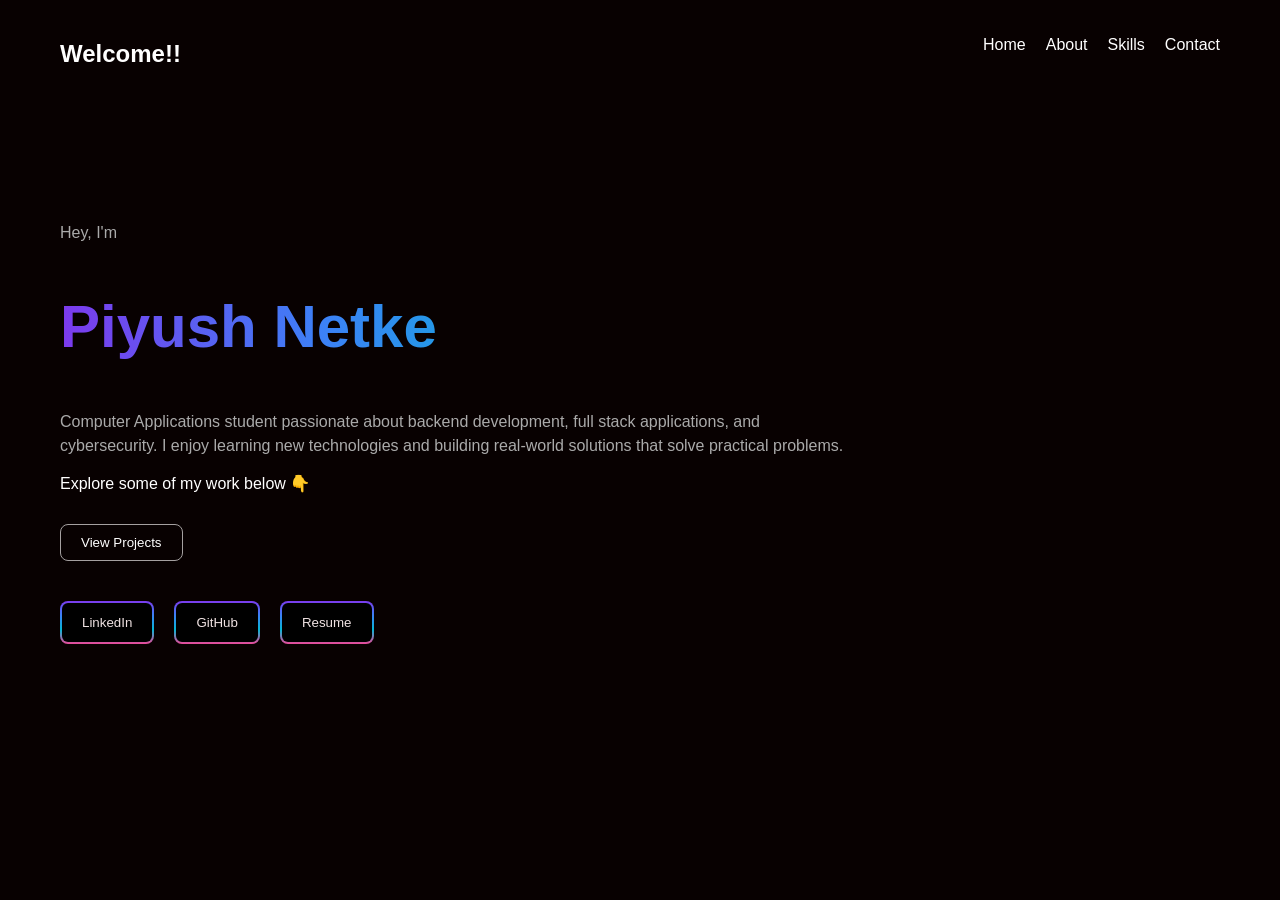
<file: index.htm>
<!DOCTYPE html>
<html lang="en">

<head>
    <meta charset="UTF-8">
    <meta name="viewport" content="width=device-width, initial-scale=1.0">
    <title>PiyushDev</title>
    <link rel="stylesheet" href="style.css">
</head>

<body>
    <nav class="navbar">
        <h2>Welcome!!</h2>
        <ul>
            <li><a href="index.htm">Home</a></li>
            <li><a href="about.html">About</a></li>
            <li> <a href="skills.html">Skills</a></li>
            <li><a href="contact.html">Contact</a></li>
        </ul>
    </nav>
    <section id="hero">

        <p class="intro">Hey, I'm</p>

        <h1 class="name">Piyush Netke</h1>

        <p class="about">

            Computer Applications student passionate about backend development,
            full stack applications, and cybersecurity.
            I enjoy learning new technologies and building real-world solutions
            that solve practical problems.
        </p>
        <p>
            Explore some of my work below 👇
        </p>


        <button id="projectBtn">View Projects</button>
        <div class="buttons">
            <button id="linkedinBtn">LinkedIn</button>
            <button id="githubBtn">GitHub</button>
            <button id="ResumeBtn">Resume</button>
        </div>

    </section>
    <script src="script.js"></script>
</body>

</html>
</file>
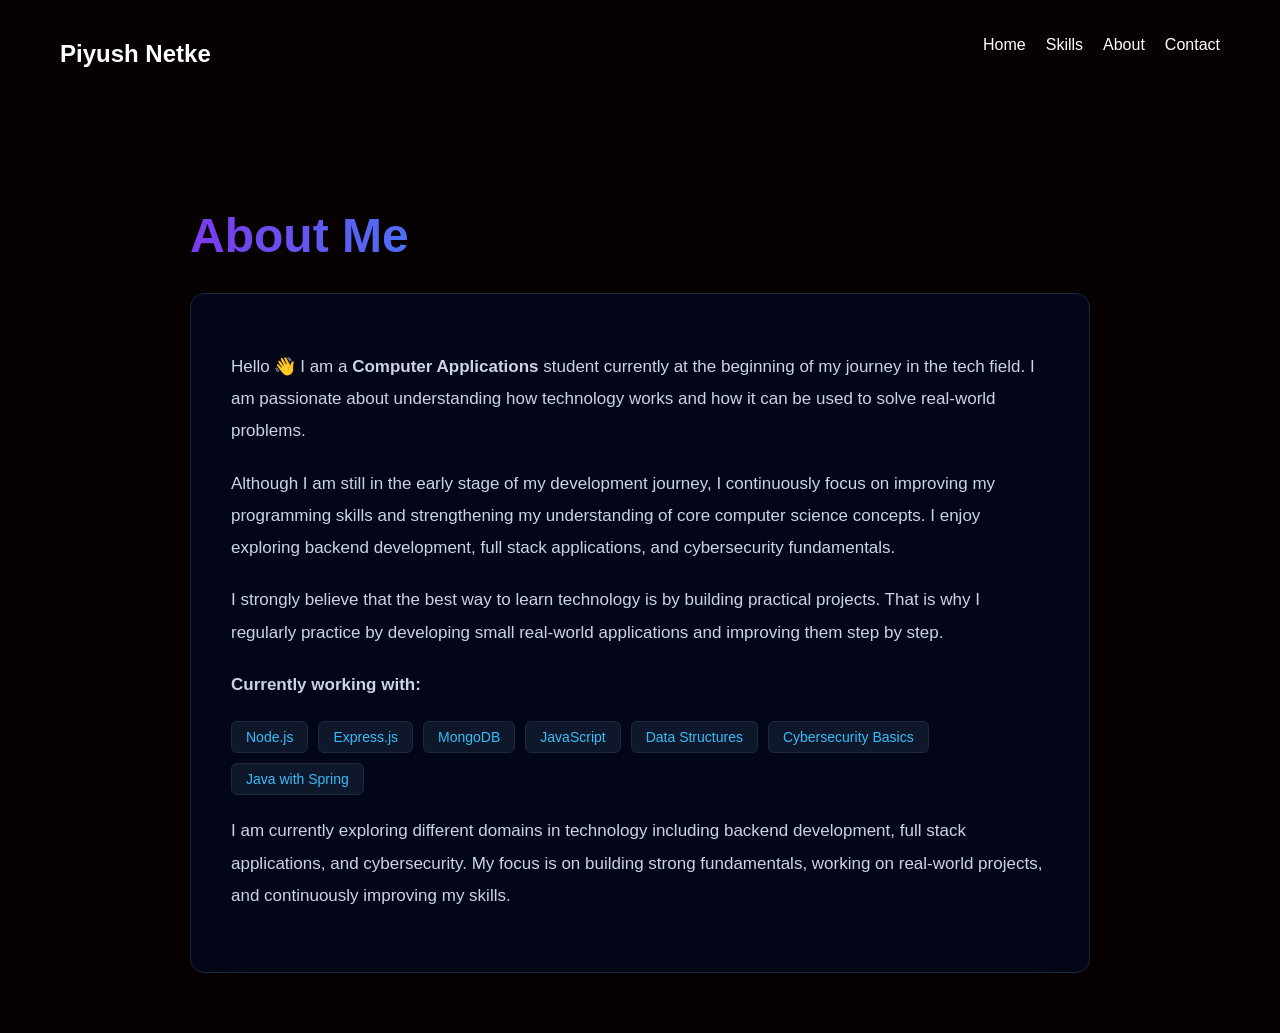
<file: about.html>
<!DOCTYPE html>
<html lang="en">

<head>

    <meta charset="UTF-8">

    <meta name="viewport" content="width=device-width, initial-scale=1.0">

    <title>About</title>

    <link rel="stylesheet" href="style.css">

</head>


<body>


    <!-- NAVBAR -->

    <nav class="navbar">

        <h2>Piyush Netke</h2>

        <ul>

            <li><a href="index.htm">Home</a></li>

            <li><a href="skills.html">Skills</a></li>

            <li><a href="about.html">About</a></li>

            <li><a href="contact.html">Contact</a></li>

        </ul>

    </nav>

    <section class="about-section">

        <div class="about-wrapper">

            <h1 class="gradient-title">

                About Me

            </h1>


            <div class="about-container">
                <p>
                    Hello 👋 I am a <strong>Computer Applications</strong> student currently at the beginning of my journey in the tech
                    field.
                    I am passionate about understanding how technology works and how it can be used to solve real-world
                    problems.

                </p>
                <p>
                    Although I am still in the early stage of my development journey,
                    I continuously focus on improving my programming skills and strengthening
                    my understanding of core computer science concepts.

                    I enjoy exploring backend development, full stack applications,
                    and cybersecurity fundamentals.

                </p>
                <p>
                    I strongly believe that the best way to learn technology is by building practical projects.
                    That is why I regularly practice by developing small real-world applications
                    and improving them step by step.
                </p>
                <p class="tech-title">

                    Currently working with:
                </p>
                <div class="tech-stack">

                    <span>Node.js</span>
                    <span>Express.js</span>
                    <span>MongoDB</span>
                    <span>JavaScript</span>
                    <span>Data Structures</span>
                    <span>Cybersecurity Basics</span>
                    <span>Java with Spring</span>

                </div>
                <p>

                    I am currently exploring different domains in technology
                    including backend development, full stack applications, and cybersecurity.

                    My focus is on building strong fundamentals,
                    working on real-world projects, and continuously improving my skills.

                </p>
            </div>
        </div>
    </section>
</body>

</html>
</file>
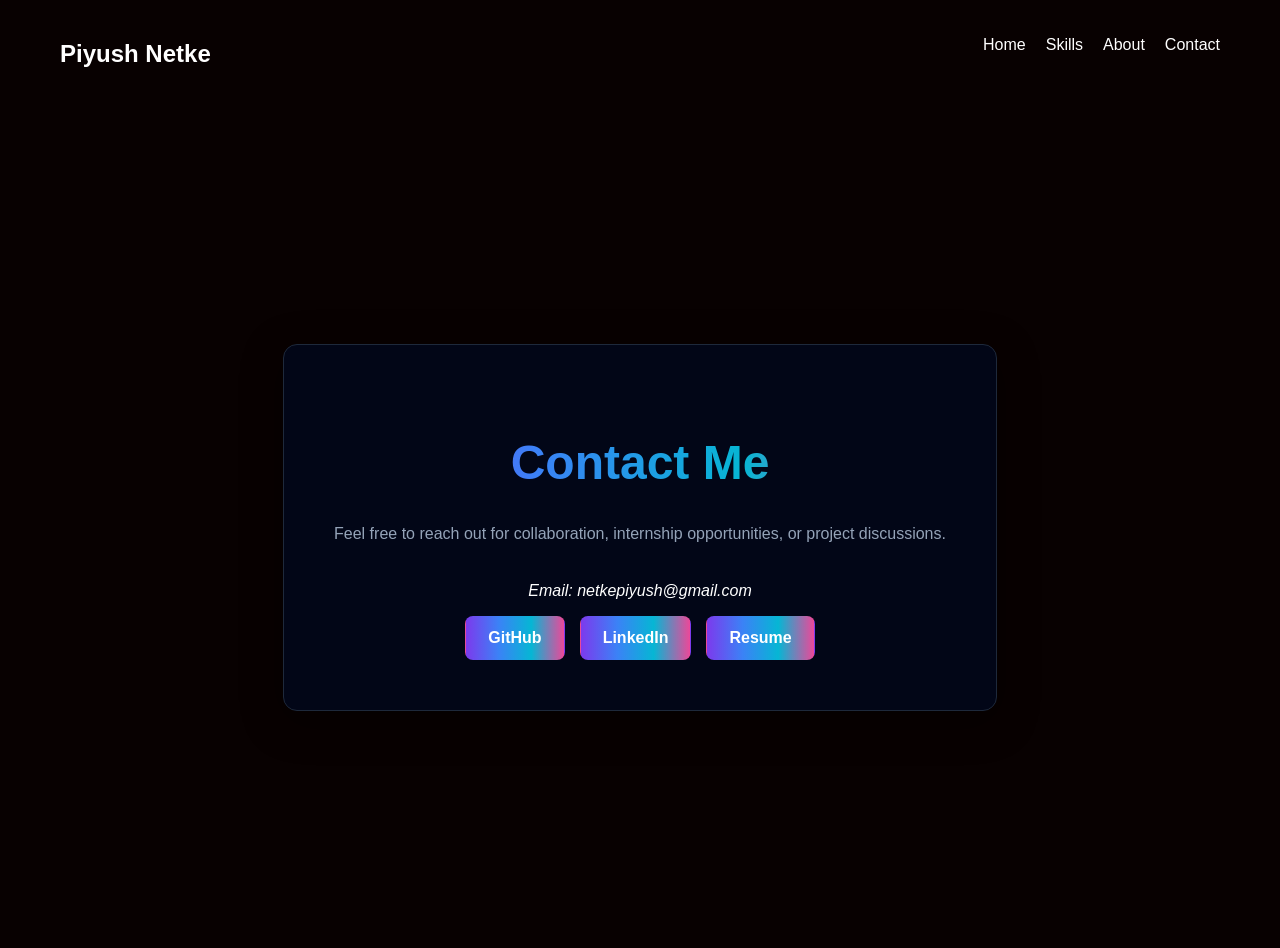
<file: contact.html>
<!DOCTYPE html>
<html lang="en">
<head>
    <meta charset="UTF-8">
    <meta name="viewport" content="width=device-width, initial-scale=1.0">
    <title>Contact</title>
    <link rel="stylesheet" href="style.css">
</head>
<body>
    <nav class="navbar">
        <h2>Piyush Netke</h2>
        <ul>
            <li><a href="index.htm">Home</a></li>
            <li><a href="skills.html">Skills</a></li>
            <li><a href="about.html">About</a></li>
            <li><a href="contact.html">Contact</a></li>
        </ul>
    </nav>
    <section class="contact-section">
        <div class="contact-container">
            <h1 class="gradient-title">
                Contact Me
            </h1>
            <p class="contact-text">
                Feel free to reach out for collaboration,
                internship opportunities, or project discussions.
            </p>

            <p> <i>Email: <span>netkepiyush@gmail.com</i></span></p>


            <div class="contact-buttons">
                <a href="https://github.com/PiyushNetke04" target="_blank" class="contact-btn">
                    GitHub
                </a>
                <a href="https://linkedin.com/in/piyush-netke-a0a9b2403" class="contact-btn">LinkedIn</a>
                <a href="Piyush-Resume.pdf" class="contact-btn">Resume</a>

            </div>
        </div>
    </section>
</body>

</html>
</file>
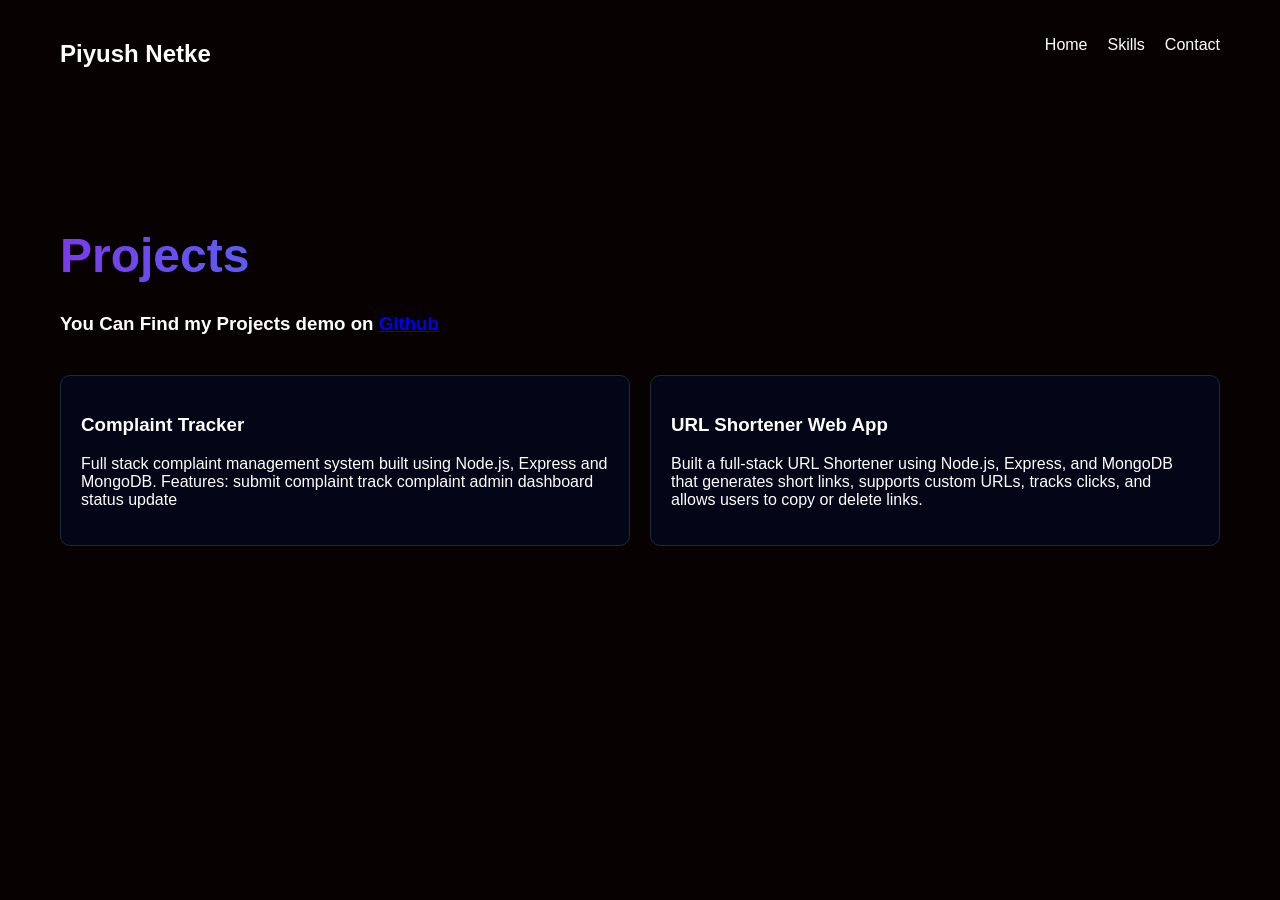
<file: project.html>
<!DOCTYPE html>
<html lang="en">
<head>
    <meta charset="UTF-8">
    <title>Projects</title>
    <link rel="stylesheet" href="style.css">
</head>
<body>

    <nav class="navbar">

        <h2>Piyush Netke</h2>

        <ul>

            <li><a href="index.htm">Home</a></li>

            <li><a href="skills.html">Skills</a></li>

            <li><a href="contact.html">Contact</a></li>

        </ul>

    </nav>
    <section class="projects-section">
        <h1 class="gradient-title">
            Projects
        </h1>
        <h3>You Can Find my Projects demo on <a href="https://github.com/PiyushNetke04">Github</a></h3>
        <div class="projects-container">
            <div class="project-card">
                <h3>Complaint Tracker</h3>
                <p>
                    Full stack complaint management system
                    built using Node.js, Express and MongoDB.

                    Features:

                    submit complaint
                    track complaint
                    admin dashboard
                    status update

                </p>
            </div>
            <div class="project-card">
                <h3>URL Shortener Web App</h3>
                <p>
                Built a full-stack URL Shortener using Node.js, Express, and MongoDB that generates short links,
                supports custom URLs, tracks clicks, and allows users to copy or delete links.
                </p>
            </div>
        </div>
    </section>
</body>

</html>
</file>
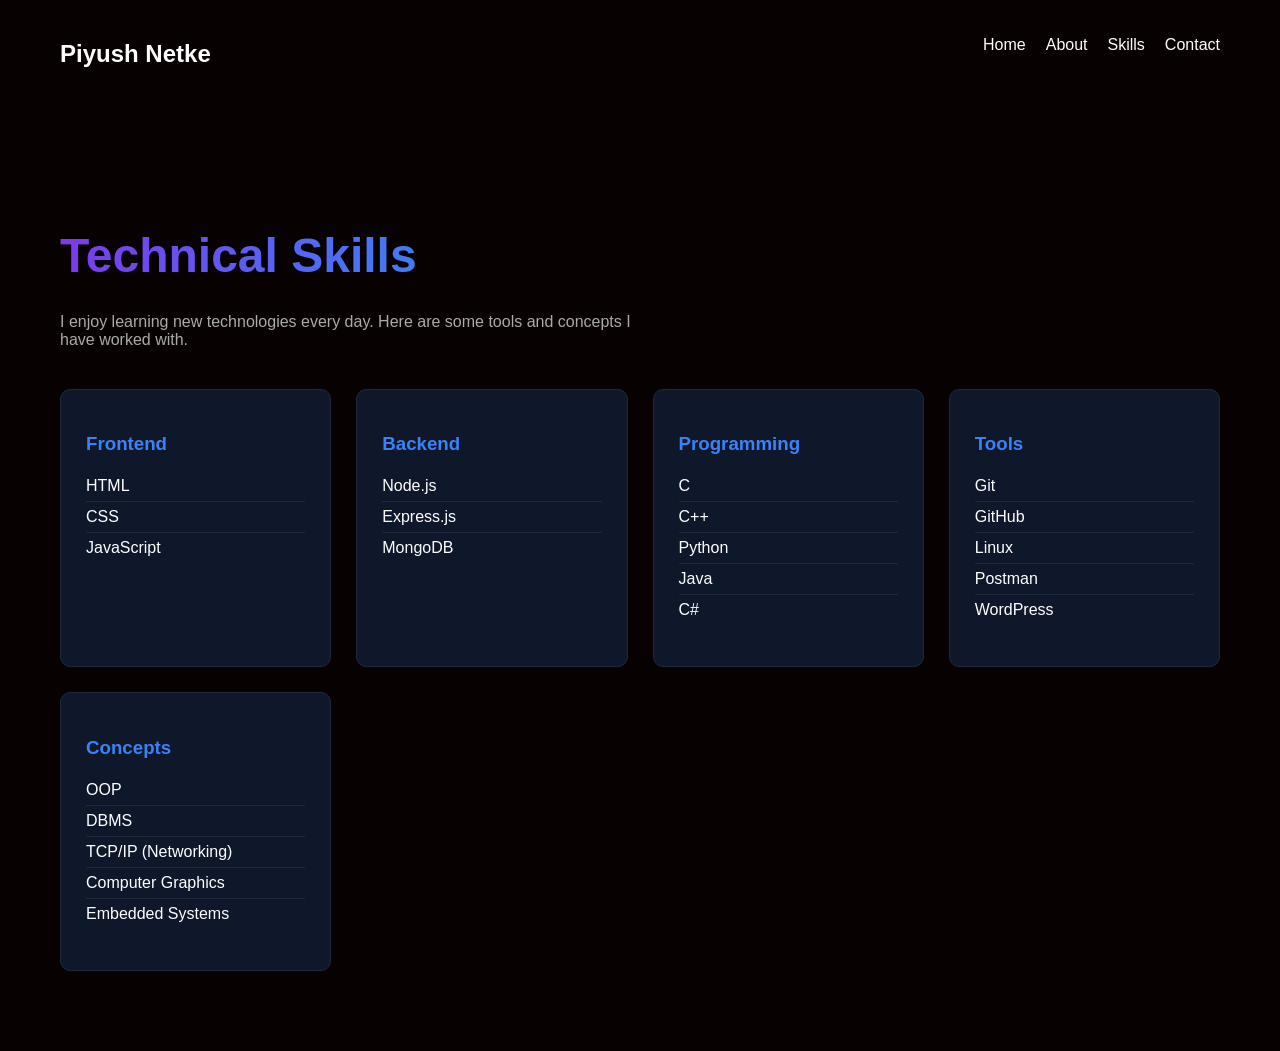
<file: skills.html>
<!DOCTYPE html>
<html lang="en">

<head>

    <meta charset="UTF-8">
    <meta name="viewport" content="width=device-width, initial-scale=1.0">
    <title>Skills</title>
    <link rel="stylesheet" href="style.css">

</head>


<body>

    <nav class="navbar">

        <h2>Piyush Netke</h2>

        <ul>

            <li><a href="index.htm">Home</a></li>
            <li><a href="about.html">About</a></li>
            <li><a href="skills.html">Skills</a></li>
            <li><a href="contact.html">Contact</a></li>

        </ul>

    </nav>



    <section class="skills-section">

        
        <h1 class="gradient-title">

            Technical Skills

        </h1>
        
        <p class="skills-intro">

I enjoy learning new technologies every day.
Here are some tools and concepts I have worked with.
</p>
        <div class="skills-container">
            <div class="skill-card">
                <h3>Frontend</h3>
                <p>
                    <ul>
                    <li>HTML</li>
                    <li>CSS</li>
                    <li>JavaScript</li>
                    </ul>
                </p>
            </div>
            <div class="skill-card">
                <h3>Backend</h3>
                <p>
                    <ul>
                    <li>Node.js</li>
                    <li>Express.js</li>
                    <li>MongoDB</li> 
                    </ul>

                </p>

            </div>



            <div class="skill-card">

                <h3>Programming</h3>
                <p>
                    <ul>
                    <li>C</li>
                    <li>C++</li>
                    <li>Python</li>
                    <li>Java</li>
                    <li>C#</li>
                    </ul>
                </p>
            </div>
            <div class="skill-card">

                <h3>Tools</h3>
                <p>
                    <ul>
                    <li>Git</li>
                   <li>GitHub</li> 
                    <li>Linux</li>
                    <li>Postman</li>
                    <li>WordPress</li>
                    </ul>
                </p>

            </div>



            <div class="skill-card">

                <h3>Concepts</h3>

                <p><ul>
                    <li>OOP</li>
                    <li>DBMS</li>
                    <li>TCP/IP (Networking)</li>
                    <li>Computer Graphics</li>
                    <li>Embedded Systems</li>
                    </ul>
                </p>

            </div>
        </div>
    </section>
</body>

</html>
</file>
<file: style.css>
body {
    margin: 0;
    background: #080101;
    color: white;
    font-family: Arial;
}

.navbar {

    display: flex;
    justify-content: space-between;
    padding: 20px 60px;

}

.navbar ul {

    display: flex;
    gap: 20px;
    list-style: none;

}

.navbar ul li {
    transition: 0.25s;
    cursor: pointer;
}

.navbar ul li:hover {
    transform: scale(1.08);
    color: #7c3aed;
}

.navbar a {

    color: white;
    text-decoration: none;

}


#hero {

    padding: 100px 60px;
    max-width: 800px;
}

.intro {
    color: #aaa;
}

.name {
    font-size: 60px;
    background: linear-gradient(90deg,
            #7c3aed,
            #3b82f6,
            #06b6d4,
            #ec4899);
    -webkit-background-clip: text;
    -webkit-text-fill-color: transparent;
}

.about {
    color: #aaa;
    line-height: 1.5;
}

#projectBtn {
    margin-top: 15px;
    padding: 10px 20px;
    background: transparent;
    border: 1px solid #a4a0a0;
    color: white;
    border-radius: 8px;
    cursor: pointer;
    transition: 0.2s;

}

#projectBtn:hover {
    transform: scale(1.05);
}

.buttons {
    margin-top: 40px;
    display: flex;
    gap: 20px;

}

.buttons button {
    padding: 12px 20px;
    background: #000;
    color: rgb(239, 226, 226);
    border-radius: 8px;
    cursor: pointer;
    font-weight: 500;
    transition: 0.3s;
    border: 2px solid transparent;
    background-image: linear-gradient(#000, #000), linear-gradient(180deg,
            #7c3aed,
            #3b82f6,
            #06b6d4,
            #ec4899);
    background-origin: border-box;
    background-clip: padding-box, border-box;
}

.buttons button:hover {
    transform: translateY(-2px);
    box-shadow: 0 0 15px rgba(124, 58, 237, 0.5);
}

.skills-section {
    padding: 80px 60px;
}

.gradient-title {
    font-size: 45px;
    margin-bottom: 40px;
    background: linear-gradient(90deg,
            #7c3aed,
            #3b82f6,
            #06b6d4,
            #ec4899);

    -webkit-background-clip: text;
    -webkit-text-fill-color: transparent;
}

.skills-container {
    display: grid;
    grid-template-columns:
        repeat(auto-fit, minmax(220px, 1fr));
    gap: 25px;
}

.skill-card {
    background: #0f172a;
    padding: 25px;
    border-radius: 10px;
    border: 1px solid #1e293b;
    transition: 0.3s;
}

.skill-card:hover {
    transform: translateY(-6px);
    border-color: #7c3aed;
    box-shadow: 0 0 20px #7c3aed33;
}

.skill-card h3 {
    margin-bottom: 15px;
    color: #3b82f6;
}

.skill-card p {
    color: #aaa;
    line-height: 1.7;
}

.skills-intro {

    color: #aaa;
    margin-bottom: 40px;
    max-width: 600px;

}

.skill-card ul {

    list-style: none;
    padding: 0;
    margin: 0;

}

.skill-card li {

    padding: 6px 0;
    border-bottom: 1px solid #1e293b;

}

.skill-card li:last-child {

    border: none;

}


.about-section {

    min-height: 80vh;

    display: flex;
    justify-content: center;
    align-items: center;

    padding: 60px 20px;

}

.about-wrapper {

    max-width: 900px;
    width: 100%;

}

.gradient-title {

    font-size: 48px;

    margin-bottom: 30px;

    background: linear-gradient(90deg,
            #7c3aed,
            #3b82f6,
            #06b6d4,
            #ec4899);

    -webkit-background-clip: text;

    -webkit-text-fill-color: transparent;

}


.about-container {
    background: #020617;

    padding: 40px;

    border-radius: 14px;

    border: 1px solid #1e293b;

    box-shadow: 0 10px 40px rgba(0, 0, 0, 0.4);

    transition: 0.3s;

}


.about-container:hover {

    border-color: #7c3aed;

    box-shadow: 0 0 40px rgba(124, 58, 237, 0.2);

}



.about-container p {

    color: #cbd5e1;

    font-size: 17px;

    line-height: 1.9;

    margin-bottom: 20px;

}



.tech-title {

    margin-top: 10px;

    color: white;

    font-weight: 600;

}


.tech-stack {

    display: flex;

    flex-wrap: wrap;

    gap: 10px;

    margin-bottom: 20px;

}


.tech-stack span {

    padding: 7px 14px;

    background: #0f172a;

    border-radius: 6px;

    border: 1px solid #1e293b;

    font-size: 14px;

    color: #38bdf8;

    transition: 0.3s;

}


.tech-stack span:hover {

    transform: translateY(-3px);

    border-color: #7c3aed;

    box-shadow: 0 5px 15px rgba(124, 58, 237, 0.3);

}

.contact-section {

    min-height: 80vh;

    display: flex;

    justify-content: center;

    align-items: center;

    padding: 60px 20px;

}


.contact-container {

    text-align: center;

    max-width: 700px;

    background: #020617;

    padding: 50px;

    border-radius: 14px;

    border: 1px solid #1e293b;

    box-shadow: 0 10px 40px rgba(0, 0, 0, 0.4);

}


.contact-text {

    color: #94a3b8;

    margin-bottom: 35px;

    line-height: 1.7;

}


.contact-buttons {

    display: flex;

    flex-wrap: wrap;

    gap: 15px;

    justify-content: center;

}



.contact-btn {

    padding: 12px 22px;

    border-radius: 8px;

    text-decoration: none;

    font-weight: 600;

    color: white;

    border: 1px solid transparent;

    background: linear-gradient(90deg,
            #7c3aed,
            #3b82f6,
            #06b6d4,
            #ec4899);

    transition: 0.3s;

}

.contact-btn:hover {
    transform: translateY(-3px);
    box-shadow: 0 5px 20px rgba(124, 58, 237, 0.4);
}

.projects-section {
    padding: 80px 60px;
}

.projects-container {
    display: grid;
    grid-template-columns: repeat(auto-fit, minmax(250px, 1fr));
    gap: 20px;
    margin-top: 40px;
}


.project-card {
    background: #020617;
    padding: 20px;
    border-radius: 10px;
    border: 1px solid #1e293b;
    transition: 0.3s;
}


.project-card:hover {
    transform: translateY(-5px);
    border-color: #7c3aed;
}

@media (max-width: 900px) {

    #hero,
    .skills-section,
    .projects-section {
        padding: 60px 30px;
    }
}

@media (max-width: 768px) {
    .navbar {
        flex-direction: column;
        align-items: flex-start;
        padding: 20px;
        gap: 15px;
    }

    .navbar ul {
        flex-direction: column;
        width: 100%;
        gap: 12px;
        padding-left: 0;
    }

    #hero {
        padding: 50px 20px;
        max-width: 100%;
    }

    .name {
        font-size: 34px;
    }

    .about {
        font-size: 15px;
        line-height: 1.6;
    }

    .buttons {
        flex-direction: column;
        gap: 12px;
        width: 100%;
    }

    .buttons button {
        width: 100%;
        text-align: center;
    }

    #projectBtn {
        width: 100%;
    }

    .skills-section {
        padding: 50px 20px;
    }

    .skills-container {
        grid-template-columns: 1fr;
    }


    .projects-section {
        padding: 50px 20px;
    }

    .projects-container {
        grid-template-columns: 1fr;
    }

    .about-section {
        padding: 40px 15px;
    }

    .about-container {
        padding: 25px;
    }

    .gradient-title {
        font-size: 32px;
    }

    .tech-stack {
        gap: 8px;
    }

    .tech-stack span {
        font-size: 13px;
        padding: 6px 10px;
    }

    .contact-container {
        padding: 25px;
    }

    .contact-buttons {
        flex-direction: column;
        gap: 12px;
    }

    .contact-btn {
        width: 100%;
        text-align: center;
    }
}
</file>
